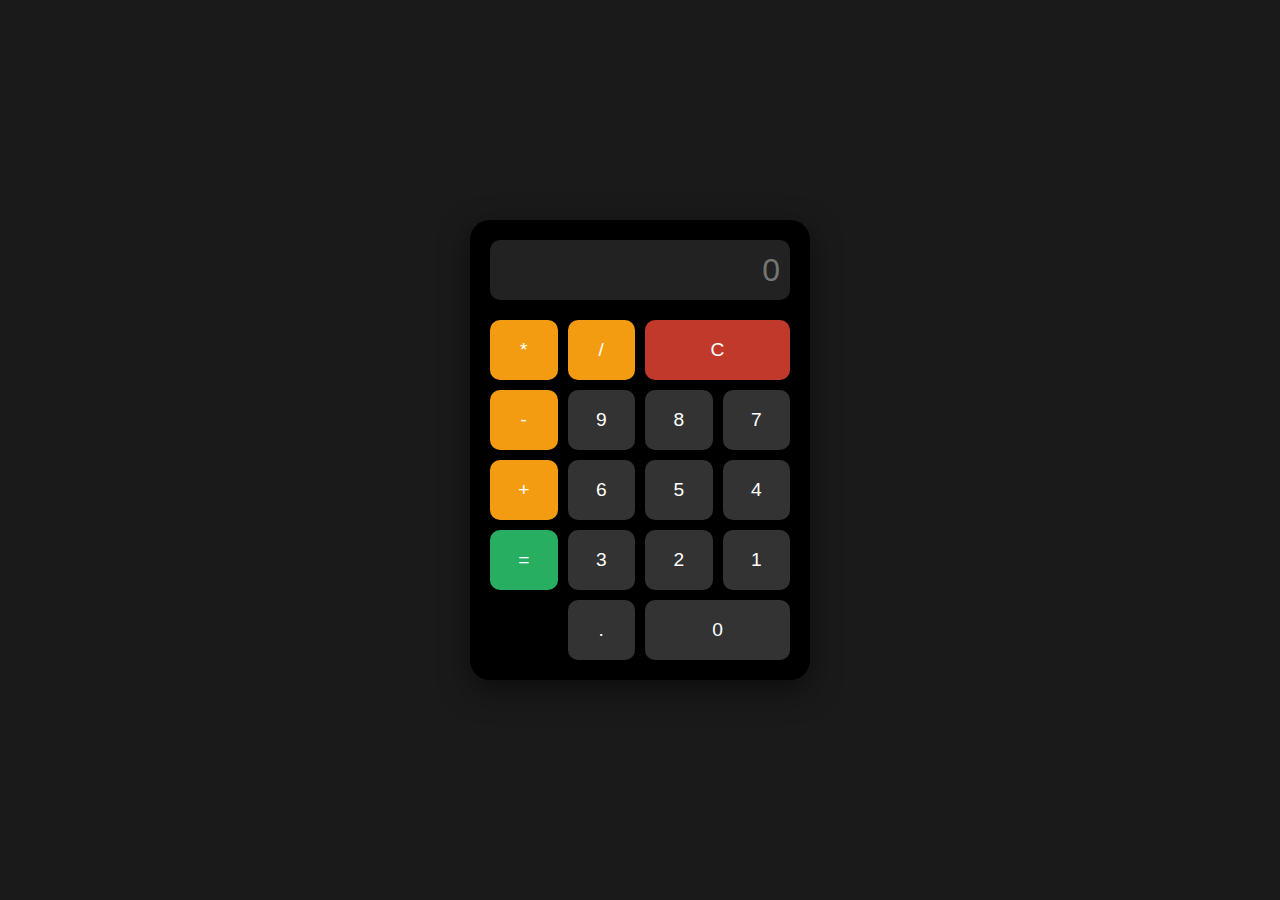
<file: tp_mfia.html>
<!DOCTYPE html>
<html lang="fa" dir="rtl">
<head>
    <meta charset="UTF-8">
    <meta name="viewport" content="width=device-width, initial-scale=1.0">
    <title>ماشین حساب هوشمند</title>
    <!-- اتصال به فایل مانیفست جدید -->
    <link rel="manifest" href="calc-manifest.json">
    <style>
        body {
            background-color: #1a1a1a;
            display: flex;
            justify-content: center;
            align-items: center;
            height: 100vh;
            margin: 0;
            font-family: sans-serif;
        }
        .calc-container {
            background: #000;
            padding: 20px;
            border-radius: 20px;
            box-shadow: 0 10px 30px rgba(0,0,0,0.5);
            width: 300px;
        }
        #display {
            width: 100%;
            height: 60px;
            background: #222;
            color: #fff;
            border: none;
            text-align: right;
            padding: 10px;
            font-size: 2rem;
            border-radius: 10px;
            margin-bottom: 20px;
            box-sizing: border-box;
        }
        .buttons {
            display: grid;
            grid-template-columns: repeat(4, 1fr);
            gap: 10px;
        }
        button {
            height: 60px;
            border-radius: 10px;
            border: none;
            font-size: 1.2rem;
            cursor: pointer;
            transition: 0.2s;
            color: white;
            background: #333;
        }
        button:active { transform: scale(0.95); }
        .operator { background: #f39c12; }
        .equals { background: #27ae60; grid-column: span 1; }
        .clear { background: #c0392b; grid-column: span 2; }

        /* استایل گالری مخفی */
        #secret-gallery {
            display: none;
            position: fixed;
            top: 0; left: 0; width: 100%; height: 100%;
            background: #000;
            color: #fff;
            z-index: 1000;
            padding: 20px;
            box-sizing: border-box;
            overflow-y: auto;
        }
        .gallery-grid {
            display: grid;
            grid-template-columns: repeat(2, 1fr);
            gap: 10px;
            margin-top: 20px;
        }
        .gallery-item {
            background: #222;
            height: 150px;
            border-radius: 10px;
            display: flex;
            align-items: center;
            justify-content: center;
            border: 1px dashed #444;
        }
        .close-btn {
            background: #f39c12;
            padding: 10px;
            border-radius: 5px;
            cursor: pointer;
            display: inline-block;
        }
    </style>
</head>
<body>

    <div class="calc-container">
        <input type="text" id="display" readonly placeholder="0">
        <div class="buttons">
            <button class="clear" onclick="clearDisplay()">C</button>
            <button class="operator" onclick="addToDisplay('/')">/</button>
            <button class="operator" onclick="addToDisplay('*')">*</button>
            
            <button onclick="addToDisplay('7')">7</button>
            <button onclick="addToDisplay('8')">8</button>
            <button onclick="addToDisplay('9')">9</button>
            <button class="operator" onclick="addToDisplay('-')">-</button>
            
            <button onclick="addToDisplay('4')">4</button>
            <button onclick="addToDisplay('5')">5</button>
            <button onclick="addToDisplay('6')">6</button>
            <button class="operator" onclick="addToDisplay('+')">+</button>
            
            <button onclick="addToDisplay('1')">1</button>
            <button onclick="addToDisplay('2')">2</button>
            <button onclick="addToDisplay('3')">3</button>
            <button class="equals" onclick="calculate()">=</button>
            
            <button onclick="addToDisplay('0')" style="grid-column: span 2;">0</button>
            <button onclick="addToDisplay('.')">.</button>
        </div>
    </div>

    <div id="secret-gallery">
        <div class="close-btn" onclick="closeGallery()">بازگشت به ماشین حساب</div>
        <h2>گالری مخفی ادمین 🕵️‍♂️</h2>
        <div class="gallery-grid">
            <div class="gallery-item">تصویر ۱</div>
            <div class="gallery-item">تصویر ۲</div>
            <div class="gallery-item">گزارش‌ها</div>
            <div class="gallery-item">تنظیمات</div>
        </div>
    </div>

    <script>
        let display = document.getElementById('display');

        function addToDisplay(value) {
            display.value += value;
        }

        function clearDisplay() {
            display.value = '';
        }

        function calculate() {
            let expression = display.value;
            if (expression === "5+7+7") {
                openSecretGallery();
                clearDisplay();
                return;
            }
            try {
                display.value = eval(expression);
            } catch (e) {
                display.value = 'Error';
                setTimeout(clearDisplay, 1000);
            }
        }

        function openSecretGallery() {
            document.getElementById('secret-gallery').style.display = 'block';
        }

        function closeGallery() {
            document.getElementById('secret-gallery').style.display = 'none';
        }

        // ثبت سرویس ورکر اختصاصی ماشین حساب
        if ('serviceWorker' in navigator) {
            window.addEventListener('load', () => {
                navigator.serviceWorker.register('calc-sw.js');
            });
        }
    </script>
</body>
</html>
</file>
